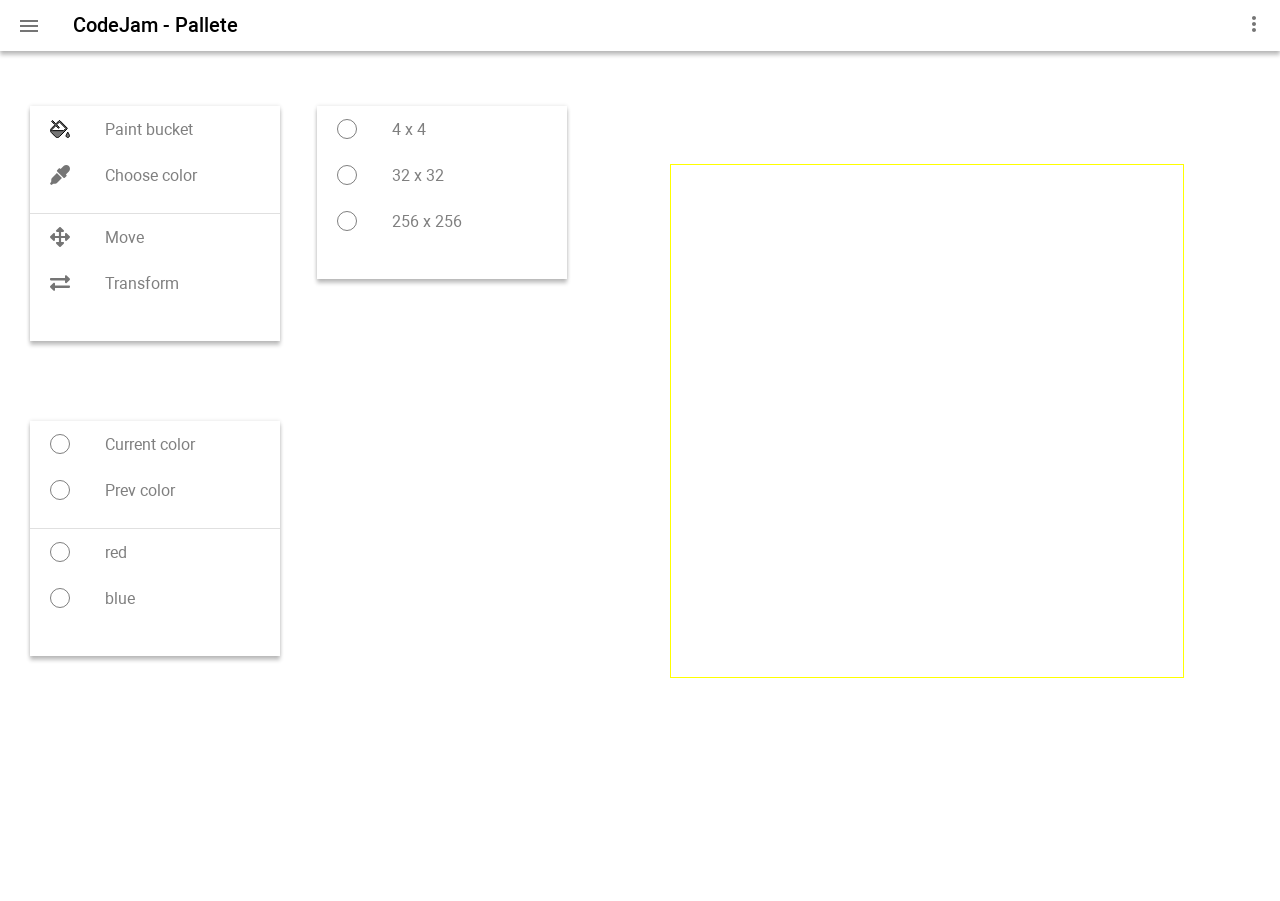
<file: index.html>
<!DOCTYPE html>
<html lang="en">
<head>
	<meta charset="UTF-8">
	<meta name="viewport" content="width=device-width, initial-scale=1.0">
	<title>Document</title>
	<link rel="stylesheet" type="text/css" href="css/styles.css">
</head>
<body>
	
	<header class="header">
		<div class="container">
			<nav>
				<button class="burger"></button>
			</nav>
			<h1 class="page_title">
				CodeJam - Pallete
			</h1>
			<div class="side_menu">
				<button class="side_btn"></button>
			</div>
		</div>
	</header>

	<main class="main">
		<div class="container container--flex">

			<div class="instruments column">
				<div class="block">
					<ul class="top_list">
						<li class="top_list-item">
							<label class="label">Paint bucket
								<input type="radio" name="tool" value="bucket">
								<span class="icon paint_bucket"></span>
							</label>
						</li>
						
						<li class="top_list-item">
							<label class="label">Choose color
								<input type="radio" name="tool" value="chooseColor">
							<span class="icon choose_color"></span>
							</label>
						</li>
					</ul>
					<ul class="list">
						<li class="list-item">
							<label class="label">Move
								<input type="radio" name="tool" value="move">
							<span class="icon move"></span>
							</label>
						</li>
						<li class="list-item">
							<label class="label">Transform
							<span class="icon transform"></span>
								<input type="radio" name="tool" value="transform">
							</label>
						</li>
					</ul>
				</div>
			
				<div class="block colors">
					<ul class="top_list">
						<li class="top_list-item">
							<label class="label current_color">Current color
								<input type="radio" name="color" value="">
							<span class="icon"></span>
							</label>
						</li>
						<li class="top_list-item">
							<label class="label prev_color">Prev color
								<input type="radio" name="color" value="">
							<span class="icon"></span>
							</label>
						</li>
					</ul>
					<ul class="list">
						<li class="list-item">
							<label class="label red">red
								<input type="radio" name="color" value="red">
							<span class="icon"></span>
							</label>
						</li>
						<li class="list-item">
							<label class="label blue">blue
								<input type="radio" name="color" value="blue">
							<span class="icon"></span>
							</label>
						</li>
					</ul>
				</div>
			</div>
			
			<div class="controls column">
				<div class="block sizing">
					<ul class="top_list">
						<li class="top_list-item">
							<label class="label">4 x 4
								<input type="radio" name="size" value="4">
								<span class="icon"></span>
							</label>
						</li>
						<li class="top_list-item">
							<label class="label">32 x 32
								<input type="radio" name="size" value="32">
								<span class="icon"></span>
							</label>
						</li>
						<li class="top_list-item">
							<label class="label">256 x 256
								<input type="radio" name="size" value="256">
								<span class="icon"></span>
							</label>
						</li>
					</ul>
				</div>
			</div>
			
			<div class="dimension column">
				<canvas class="canvas" id="canvas" width="512" height="512"></canvas>
			</div>

		</div>
	</main>

<!-- 	<script type="text/javascript" src="js/scripts.js"></script>
 --></body>
</html>
</file>
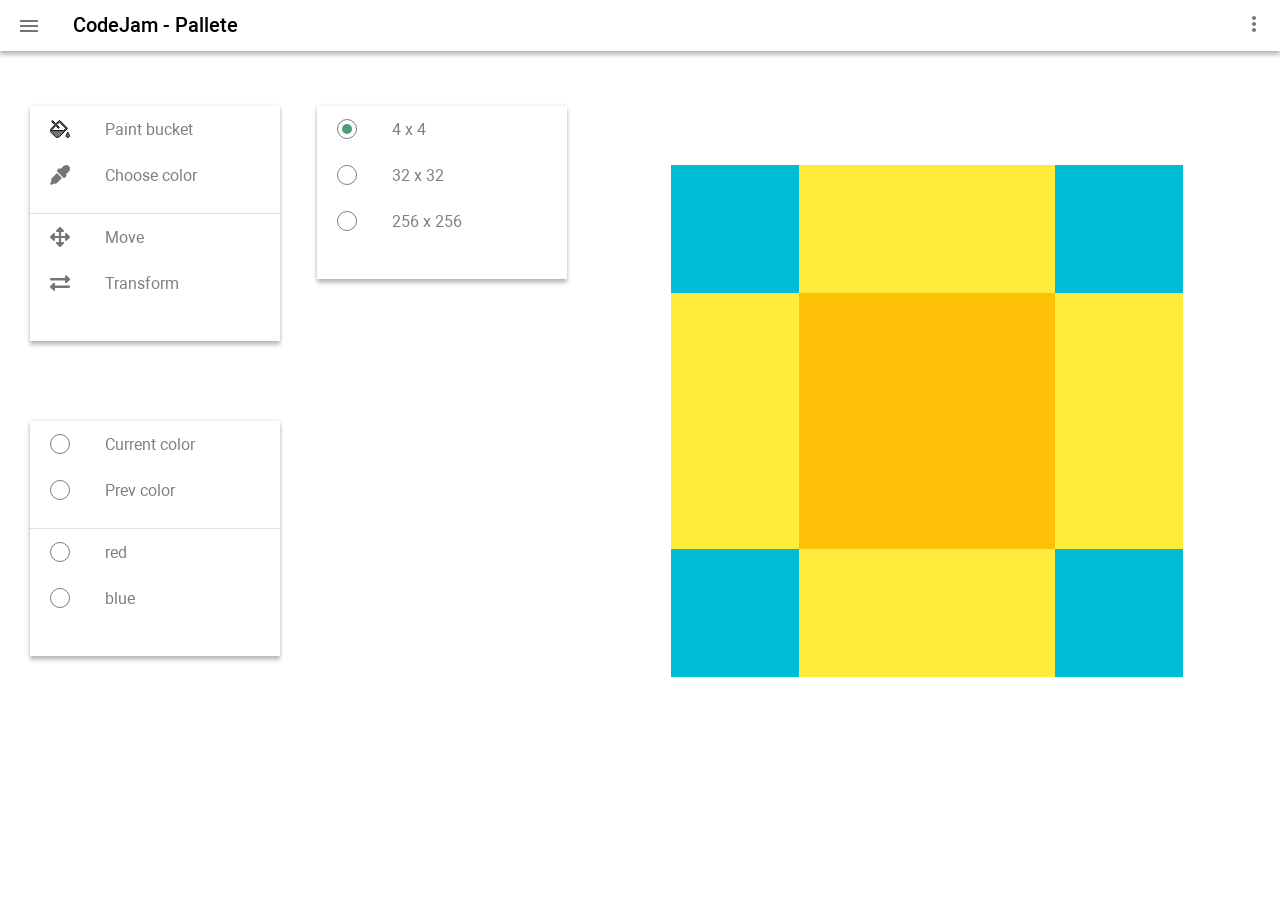
<file: codejam-canvas/index.html>
<!DOCTYPE html>
<html lang="en">

<head>
  <meta charset="UTF-8">
  <meta name="viewport" content="width=device-width, initial-scale=1.0">
  <title>Document</title>
  <link rel="stylesheet" type="text/css" href="css/styles.css">
</head>

<body>

  <header class="header">
    <div class="container">
      <nav>
        <button class="burger"></button>
      </nav>
      <h1 class="page_title">
        CodeJam - Pallete
      </h1>
      <div class="side_menu">
        <button class="side_btn"></button>
      </div>
    </div>
  </header>

  <main class="main">
    <div class="container container--flex">

      <div class="instruments column">
        <div class="block">
          <ul class="top_list">
            <li class="top_list-item">
              <label class="label">Paint bucket
                <input type="radio" name="tool" value="bucket">
                <span class="icon paint_bucket"></span>
              </label>
            </li>

            <li class="top_list-item">
              <label class="label">Choose color
                <input type="radio" name="tool" value="chooseColor">
                <span class="icon choose_color"></span>
              </label>
            </li>
          </ul>
          <ul class="list">
            <li class="list-item">
              <label class="label">Move
                <input type="radio" name="tool" value="move">
                <span class="icon move"></span>
              </label>
            </li>
            <li class="list-item">
              <label class="label">Transform
                <span class="icon transform"></span>
                <input type="radio" name="tool" value="transform">
              </label>
            </li>
          </ul>
        </div>

        <div class="block colors">
          <ul class="top_list">
            <li class="top_list-item">
              <label class="label current_color">Current color
                <input type="radio" name="color" value="">
                <span class="icon"></span>
              </label>
            </li>
            <li class="top_list-item">
              <label class="label prev_color">Prev color
                <input type="radio" name="color" value="">
                <span class="icon"></span>
              </label>
            </li>
          </ul>
          <ul class="list">
            <li class="list-item">
              <label class="label red">red
                <input type="radio" name="color" value="red">
                <span class="icon"></span>
              </label>
            </li>
            <li class="list-item">
              <label class="label blue">blue
                <input type="radio" name="color" value="blue">
                <span class="icon"></span>
              </label>
            </li>
          </ul>
        </div>
      </div>

      <div class="controls column">
        <div class="block sizing">
          <ul class="top_list" id="controls_panel">
            <li class="top_list-item">
              <label class="label">4 x 4
                <input id="initialSize" type="radio" name="size" value="4" checked>
                <span class="icon"></span>
              </label>
            </li>
            <li class="top_list-item">
              <label class="label">32 x 32
                <input type="radio" name="size" value="32">
                <span class="icon"></span>
              </label>
            </li>
            <li class="top_list-item">
              <label class="label">256 x 256
                <input type="radio" name="size" value="256">
                <span class="icon"></span>
              </label>
            </li>
          </ul>
        </div>
      </div>

      <div class="dimension column">
        <canvas class="canvas" id="canvas" width="512" height="512"></canvas>
      </div>

    </div>
  </main>

  <script type="text/javascript" src="js/data.js"></script>
  <script type="text/javascript" src="js/scripts.js"></script>
</body>

</html>
</file>
<file: css/styles.css>
@font-face {
    font-family: 'Roboto';
    src: local('Roboto'), local('Roboto-Regular'),
    	 url('../assets/fonts/Roboto.woff2') format('woff2');
    font-weight: 400;
    font-style: normal;
}

@font-face {
    font-family: 'Roboto';
    src: local('Roboto Medium'), local('Roboto-Medium'),
    	 url('../assets/fonts/Robotomedium.woff2') format('woff2');
    font-weight: 500;
    font-style: normal;
}

*,
*::before,
*::after {
	box-sizing: border-box;
}

body {
	padding: 0;
	margin: 0;
	font-family: "Roboto", sans-serif;
	font-size: 16px;
	font-weight: normal;
	font-style: normal;
}

button {
	cursor: pointer;
}


.container {
	width: 100%;
	max-width: 1440px;
	margin: 0 auto;
	padding: 0 20px;
}

.container--flex {
	display: flex;
}

.page_title {
	font-size: 20px;
	font-family: "Roboto", sans-serif;
	font-weight: 500;
}

.burger {
	width: 18px;
	height: 12px;
	background: url("../assets/imgs/icons/burger.svg") no-repeat center;
	border: 0;
	margin-right: 35px;
}

.side_menu {
	margin-left: auto;
}

.side_btn {
	border: 0;
	background: url("../assets/imgs/icons/points.svg") no-repeat center;
	width: 4px;
	height: 16px;
}

.header .container {
	display: flex;
	align-items: center;
	box-shadow: 0px 4px 4px rgba(0, 0, 0, 0.24), 0px 0px 4px rgba(0, 0, 0, 0.12);
	min-height: 50px;
}

.main {
	min-height: calc(100vh - 50px);
	padding: 5vh 0 0;
}


.column {
	flex-grow: 1;
	padding: 10px;
	display: flex;
}

.block {
	box-shadow: 0px 4px 4px rgba(0, 0, 0, 0.24), 0px 0px 4px rgba(0, 0, 0, 0.12);
	width: max-content;
	min-width: 250px;
	margin-bottom: 80px;
	padding-bottom: 20px;
}

.list,
.top_list {
	margin: 0;
	padding: 0 0 15px;
	list-style: none;
}

.list {
	border-top: 1px solid rgba(0, 0, 0, 0.12);
}

.list-item,
.top_list-item {
	position: relative;
	color: rgba(0, 0, 0, 0.5);
	cursor: pointer;
	transition: all 0.3s ease;
}

.label {
	padding: 12px 60px 10px 75px;
	display: block;
	position: relative;
	line-height: 1.5;
}



.list-item:hover,
.top_list-item:hover {
	color: #000;
}

.list input[type="radio"],
.top_list input[type="radio"] {
	display: none;
}

.icon {
	width: 20px;
	height: 20px;
	position: absolute;
	top: 50%;
	left: 20px;
	transform: translateY(-50%);
	background-position: center;
	background-repeat: no-repeat;
}

.colors .icon,
.sizing .icon {
	border-radius: 50%;
	border: 1px solid rgba(0, 0, 0, 0.5);
}

.sizing .icon {
	display: flex;
	justify-content: center;
	align-items: center;
}

.sizing .icon::after {
	content: "";
	width: 10px;
	height: 10px;
	background-color: #4a9e75;
	border-radius: 50%;
	display: none;
}

.sizing input:checked ~ .icon::after {
	display: block;
}

.instruments,
.controls {
	flex-direction: column;
}

.dimension {
	flex-basis: 650px;
	align-items: center;
	justify-content: center;
}
.canvas {
	border: 1px solid yellow;
	display: block;
}

.paint_bucket {
	background-image: url(../assets/imgs/icons/bucket.svg);
}

.choose_color {
	background-image: url(../assets/imgs/icons/picker.svg);
}

.move {
	background-image: url(../assets/imgs/icons/arrows.svg);
}

.transform {
	background-image: url(../assets/imgs/icons/transform.svg);
}


@media screen and (max-width: 1150px) {
	.container--flex {
		flex-wrap: wrap;
	}

	.instruments,
	.controls {
		align-items: center;
	}
}
</file>
<file: codejam-canvas/css/styles.css>
@font-face {
  font-style: normal;
  font-weight: 400;
  font-family: "Roboto";

  src: local("Roboto"), local("Roboto-Regular"),
  url("../assets/fonts/Roboto.woff2") format("woff2");
}

@font-face {
  font-style: normal;
  font-weight: 500;
  font-family: "Roboto";

  src: local("Roboto Medium"), local("Roboto-Medium"),
  url("../assets/fonts/Robotomedium.woff2") format("woff2");
}

*,
*::before,
*::after {
  box-sizing: border-box;
}

body {
  margin: 0;
  padding: 0;

  font-style: normal;
  font-weight: normal;
  font-size: 16px;
  font-family: "Roboto", sans-serif;
}

button {
  cursor: pointer;
}


.container {
  width: 100%;
  max-width: 1440px;
  margin: 0 auto;
  padding: 0 20px;
}

.container--flex {
  display: flex;
}

.page_title {
  font-weight: 500;
  font-size: 20px;
  font-family: "Roboto", sans-serif;
}

.burger {
  width: 18px;
  height: 12px;
  margin-right: 35px;

  background: url("../assets/imgs/icons/burger.svg") no-repeat center;
  border: 0;
}

.side_menu {
  margin-left: auto;
}

.side_btn {
  width: 4px;
  height: 16px;

  background: url("../assets/imgs/icons/points.svg") no-repeat center;
  border: 0;
}

.header .container {
  display: flex;
  align-items: center;
  min-height: 50px;

  box-shadow: 0 4px 4px rgba(0, 0, 0, 0.24), 0 0 4px rgba(0, 0, 0, 0.12);
}

.main {
  min-height: calc(100vh - 50px);
  padding: 5vh 0 0;
}


.column {
  display: flex;
  flex-grow: 1;
  padding: 10px;
}

.block {
  width: max-content;
  min-width: 250px;
  margin-bottom: 80px;
  padding-bottom: 20px;

  box-shadow: 0 4px 4px rgba(0, 0, 0, 0.24), 0 0 4px rgba(0, 0, 0, 0.12);
}

.list,
.top_list {
  margin: 0;
  padding: 0 0 15px;

  list-style: none;
}

.list {
  border-top: 1px solid rgba(0, 0, 0, 0.12);
}

.list-item,
.top_list-item {
  position: relative;

  color: rgba(0, 0, 0, 0.5);

  cursor: pointer;

  transition: all 0.3s ease;
}

.label {
  position: relative;

  display: block;
  padding: 12px 60px 10px 75px;

  line-height: 1.5;
}



.list-item:hover,
.top_list-item:hover {
  color: #000000;
}

.list input[type="radio"],
.top_list input[type="radio"] {
  display: none;
}

.icon {
  position: absolute;
  top: calc(50% - 10px);
  left: 20px;

  width: 20px;
  height: 20px;

  background-repeat: no-repeat;
  background-position: center;
}

.colors .icon,
.sizing .icon {
  border: 1px solid rgba(0, 0, 0, 0.5);
  border-radius: 50%;
}

.sizing .icon {
  display: flex;
  justify-content: center;
  align-items: center;
}

.sizing .icon::after {
  content: "";

  display: none;
  width: 10px;
  height: 10px;

  background-color: #4a9e75;
  border-radius: 50%;
}

.sizing input:checked ~ .icon::after {
  display: block;
}

.instruments,
.controls {
  flex-direction: column;
}

.dimension {
  flex-basis: 650px;
  justify-content: center;
  align-items: center;
}
.canvas {
  display: block;
  width: 512px;
  height: 512px;

  background-color: #eeeeee;

  image-rendering: pixelated;
}

.paint_bucket {
  background-image: url(../assets/imgs/icons/bucket.svg);
}

.choose_color {
  background-image: url(../assets/imgs/icons/picker.svg);
}

.move {
  background-image: url(../assets/imgs/icons/arrows.svg);
}

.transform {
  background-image: url(../assets/imgs/icons/transform.svg);
}


@media screen and (max-width: 1150px) {
  .container--flex {
    flex-wrap: wrap;
  }

  .instruments,
  .controls {
    align-items: center;
  }
}
</file>
